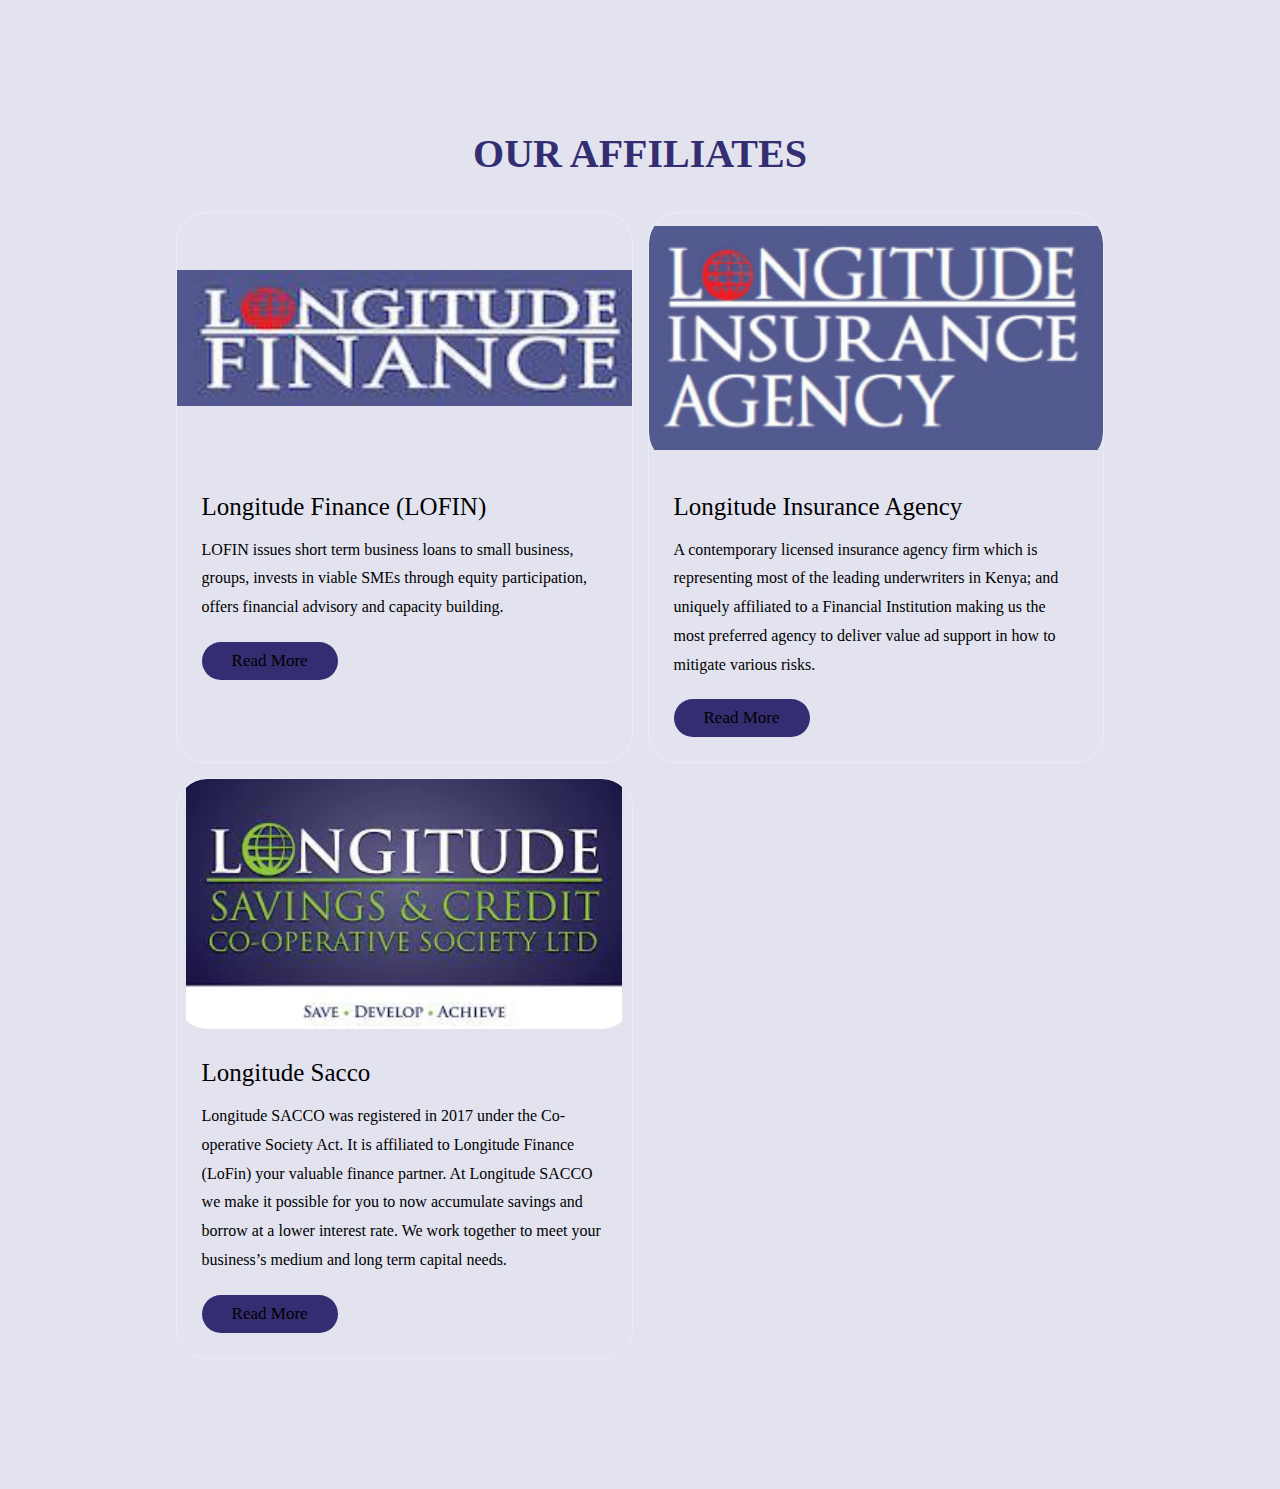
<file: affliates.html>
<!DOCTYPE html>
<html lang="en">
<head>
    <meta charset="UTF-8">
    <meta http-equiv="X-UA-Compatible" content="IE=edge">
    <meta name="viewport" content="width=device-width, initial-scale=1.0">
    <link rel="stylesheet" href="style.css">

    <title>Affliates</title>
    
</head>
<body>
    <section class="affiliates" id="affiliates">

        <h1 class="heading"> <span>Our Affiliates</span> </h1>
    
        <div class="box-container">
    
            <div class="box">
                <div class="image">
                    <img src="newlongi.png" alt="">
                </div>
                <div class="content">
                    <a href="#" class="title">Longitude Finance (LOFIN)</a>
                    <p>LOFIN issues short term business loans to small business, groups, invests in viable SMEs through equity participation, offers financial advisory and capacity building.</p>
                    <a href="https://www.longitudefinance.co.ke/index.html" class="btn">read more</a>
                </div>
            </div>
    
            <div class="box">
                <div class="image">
                    <img src="insurance.jpg" alt="">
                </div>
                <div class="content">
                    <a href="#" class="title">Longitude Insurance Agency</a>
                    <p>A contemporary licensed insurance agency firm which is representing most of the leading underwriters in Kenya; and uniquely affiliated to a Financial Institution making us the most preferred agency to deliver value ad support in how to mitigate various risks.</p>
                    
                    <a href="https://longitudeinsuranceagency.co.ke/" class="btn">read more</a>
                </div>
            </div>
             <div class="box">
                <div class="image">
                    <img src="sacco.jpeg" alt="">
                </div>
                <div class="content">
                    <a href="#" class="title">Longitude Sacco</a>
                    <p>Longitude SACCO was registered in 2017 under the Co-operative Society Act. It is affiliated to Longitude Finance (LoFin) your valuable finance partner.
    
                        At Longitude SACCO we make it possible for you to now accumulate savings and borrow at a lower interest rate. We work together to meet your business’s medium and long term capital needs.</p>
                    <a href="https://longitudesacco.co.ke/company-overview/" class="btn">read more</a>
                </div>
            </div>
    
        </div>
    
    </section>
    
</body>
</html>
</file>
<file: style.css>
/* Root */
:root{
    --main-color:rgba(52, 45, 113);
    --black: rgb(231, 232, 243);
    --bg: rgb(226, 227, 239);
    --border:.1rem solid rgba(255,255,255,.3);
    padding: 100px;
    border-radius: 50% 20% / 10% 40%;
    font-family: Georgia, 'Times New Roman', Times, serif;
    
}
/* Entire Page */
*{
    margin:0; padding:0;
    box-sizing: border-box;
    outline: none; border:none;
    text-decoration: none;
    text-transform: capitalize;
    transition: .2s linear;
    color: black;
    border-radius: 30px;
}

html{
    font-size: 62.5%;
    overflow-x: hidden;
    scroll-padding-top: 9rem;
    scroll-behavior: smooth;
}

html::-webkit-scrollbar{
    width: .8rem;
}

html::-webkit-scrollbar-track{
    background: transparent;
}

html::-webkit-scrollbar-thumb{
    background: #fff;
    border-radius: 5rem;
}
/* Body and Section*/

body{
    background: var(--bg);
}

section{
    padding:3rem 7%;
}

/* Heading and Buttons */

.heading, .p{
    text-align: center;
    color: black;
    text-transform: uppercase;
    padding-bottom: 3.5rem;
    font-size: 4rem;
}

.heading span{
    color:var(--main-color);
    text-transform: uppercase;
}

.btn{
    margin-top: 1rem;
    display: inline-block;
    padding:.9rem 3rem;
    font-size: 1.7rem;
    color: black;
    background: var(--main-color);
    cursor: pointer;
}

.btn:hover{
    letter-spacing: .2rem;
}

/* Section Header Styling */

.header{
    background: var(--bg);
    display: flex;
    align-items: center;
    text-align: center;
    justify-content: space-between;
    padding:1.5rem 7%;
    border-bottom: var(--border);
    position: fixed;
    top:0; left: 0; right: 0;
    z-index: 1000;
}

.header .logo img{
    height: 6rem;
    opacity: 0.5;
}

.header .navbar a{
    margin:0 1rem;
    font-size: 1.6rem;
    color: black;
}


.header .navbar a:hover{
    color:var(--main-color);
    border-bottom: .1rem solid var(--main-color);
    padding-bottom: .5rem;
}

.header .icons div{
    color:black;
    cursor: pointer;
    font-size: 2.5rem;
    margin-left: 2rem;
}

.header .icons div:hover{
    color:var(--main-color);
}

#menu-btn{
    display: none;
}

.header .search-form{
    position: absolute;
    top:115%; right: 7%;
    background: #fff;
    width: 50rem;
    height: 5rem;
    display: flex;
    align-items: center;
    transform: scaleY(0);
    transform-origin: top;
}

.header .search-form.active{
    transform: scaleY(1);
}

.header .search-form input{
    height: 100%;
    width: 100%;
    font-size: 1.6rem;
    color:var(--black);
    padding:1rem;
    text-transform: none;
}

.header .search-form label{
    cursor: pointer;
    font-size: 2.2rem;
    margin-right: 1.5rem;
    color:var(--black);
}

.header .search-form label:hover{
    color:var(--main-color);
}

.header .cart-items-container{
    position: absolute;
    top:100%; right: -100%;
    height: calc(100vh - 9.5rem);
    width: 35rem;
    background: #fff;
    padding:0 1.5rem;
}

.header .cart-items-container.active{
    right: 0;
}

.header .cart-items-container{
    position: relative;
    margin:2rem 0;
    display: flex;
    align-items: center;
    gap:1.5rem;
}

.header .cart-items-container .fa-times{
    position: absolute;
    top:1rem; right: 1rem;
    font-size: 2rem;
    cursor: pointer;
    color: var(--black);
}

.header .cart-items-container .fa-times:hover{
    color:var(--main-color);
}

.header .cart-items-container img{
    height: 7rem;
}

.header .content h3{
    font-size: 2rem;
    color:var(--black);
    padding-bottom: .5rem;
}

.header .content .price{
    font-size: 1.5rem;
    color:var(--main-color);
}

.header .btn{
    width: 100%;
    text-align: center;
}

/* Home Styling*/
/* Start home*/

.home{
    background:url(logPic.jpg) no-repeat;
    min-height: 0%;
    max-height: 50%;
    max-width: 90%;
    min-height: auto;
    height: auto;
    width: 90%;
    align-items: center;
    background-size: cover;
    background-position: center;
    font-style: normal;
    padding-left: 10%;
    padding-right: 10%;
    
}

#hm{
padding: .1rem;
padding-top: 30%;
padding-right: .5%;
padding-bottom: 0.1%;
padding-left: 5%;  
}
.home .content{
    max-width: 50rem;
}

.home .content h3{
    font-size: 6rem;
    text-transform: uppercase;
    color: black;
}

.home .content p{
    font-size: 1.7rem;
    font-weight: lighter;
    line-height: 1.8;
    padding:.1rem 0;
    color: white;
}

/* End home*/

/* About and Product*/
/*  Start about and about*/
.about .row{
    display: flex;
    align-items: center;
    background:var(--black);
    flex-wrap: wrap;
}

.about .row .image{
    flex:1 1 45rem;
}

.about .row .image img{
    width: 100%;
}
.about .row .content{
    flex:1 1 45rem;
    padding:2rem;
    
}

.about .row .content h3{
    font-size: 3rem;
    color:black;
    text-decoration: underline;
}

.about .row .content p{
    font-size: 1.6rem;
    color:black;
    padding:1rem 0;
    line-height: 1.8;
}
#apppic {
    margin-top: 0%;
    margin-bottom: 0%;
    margin-right: 0%;
    margin-left: 00%;
    border: 10%;
  }
  .container2 {
    display: flex;
    width: 100%;
    padding: 4% 2%;
    box-sizing: border-box;
    height: 100vh;
  }
  
  .box2 {
    flex: 1;
    overflow: hidden;
    transition: .5s;
    margin: 0 2%;
    box-shadow: 0 20px 30px rgba(0,0,0,.1);
    line-height: 0;
  }
  
  .box2 > img {
    width: 200%;
    height: calc(100% - 10vh);
    object-fit: cover; 
    transition: .5s;
  }
  
  .box2 > span {
    font-size: 3.8vh;
    display: block;
    text-align: center;
    height: 10vh;
    line-height: 2.6;
  }
  
  .box2:hover { flex: 1 1 50%; }
  .box2:hover > img {
    width: 100%;
    height: 100%;
}
/* product and about*/


/* Menus Section Begins*/

.menu .box-container {
    display: grid;
    grid-template-columns: repeat(auto-fit, minmax(30rem, 1fr));
    gap:1.5rem;
}

.menu .box-container .box{
    padding:5rem;
    text-align: center;
    border:var(--border);    
}

.menu .box-container .box img{
    height: 10rem;
}

.menu .box-container .box h3{
    color: black;
    font-size: 2rem;
    padding:1rem 0;
}

.menu .box-container .box .price{
    color:white;
    font-size: 2.0rem;
    padding:.5rem 0;
}

.menu .box-container .box .price span{
    font-size: 1.5rem;
    text-decoration: line-through;
    font-weight: lighter;
}

.menu .box-container .box:hover{
    background: rgba(52, 45, 113);
}

.menu .box-container .box:hover > *{
    color:var(--black);
}

/* Menus section ends*/


/* 

.products .box-container{
    display: inline-grid;
    column-gap: 50px;
    grid-template-columns: repeat(auto-fit, minmax(30rem, 1fr));
    gap:1.5rem;
}

.products .box-container .box{
    text-align: center;
    border:var(--border);
    padding: 2rem;
}

.products .box-container .box .icons a{
    height: 5rem;
    width: 5rem;
    line-height: 5rem;
    font-size: 2rem;
    border:var(--border);
    color:black;
    margin:.3rem;
}

.products .box-container .box .icons a:hover{
    background:var(--main-color);
}

.products .box-container .box .image{
    padding: 2.5rem 0;
}

.products .box-container .box .image img{
    height: 25rem;
}

.products .box-container .box .content h3{
    color:black;
    font-size: 1.6rem;

}

.products .box-container .box .content .stars{
    padding: 1.5rem;
}

.products .box-container .box .content .stars i{
    font-size: 2.1rem;
    color: var(--main-color);
}

.products .box-container .box .content .price{
    color:black;
    font-size: 2.0rem;
}

.products .box-container .box .content .price span{
    text-decoration: line-through;
    font-weight: lighter;
    font-size: 2.0rem;
}

.review .box-container{
    display: grid;
    grid-template-columns: repeat(auto-fit, minmax(30rem, 1fr));
    gap:1.5rem;
}

.review .box-container .box{
    border:var(--border);
    text-align: center;
    padding:3rem 2rem;
}

.review .box-container .box p{
    font-size: 1.5rem;
    line-height: 1.8;
    color:black;
    padding:2rem 0;
}

.review .box-container .box .user{
    height: 7rem;
    width: 7rem;
    border-radius: 50%;
    object-fit: cover;
}

.review .box-container .box h3{
    padding:1rem 0;
    font-size: 2rem;
    color:black;
}

.review .box-container .box .stars i{
    font-size: 1.5rem;
    color:var(--main-color);
}

*/ 


/* Contact Us*/
/*  Start Contact Us*/
.contact .row{
    display: flex;
    background:var(--black);
    flex-wrap: wrap;
    gap:1rem;
}

.contact .row img{
    flex:1 1 45rem;
    width: 40%;
    height: 40%;
    object-fit: cover;
    opacity: 80%;
}

.contact .row form{
    flex:1 1 45rem;
    padding:5rem 2rem;
    text-align: center;
}

.contact .row form h3{
    text-transform: none;
    font-size: 3.5rem;
    color:black;
}

.contact .row form .inputBox{
    display: flex;
    align-items: center;
    margin-top: 2rem;
    margin-bottom: 2rem;
    background:var(--bg);
    border:var(--border);
}

.contact .row form .inputBox span{
    color:black;
    font-size: 2rem;
    padding-left: 2rem;
}

.contact .row form .inputBox input{
    width: 100%;
    padding:2rem;
    font-size: 1.7rem;
    color:black;
    text-transform: none;
    background:none;
}

/* Contact us section ends*/

/* Affiliate  section Starts*/

.affiliates .box-container{
    display: grid;
    grid-template-columns: repeat(auto-fit, minmax(30rem, 1fr));
    gap:1.5rem;
}

.affiliates .box-container .box{
    border:var(--border);    
}

.affiliates .box-container .box .image{
    height: 25rem;
    overflow:hidden;
    width: 100%;
}

.affiliates .box-container .box .image img{
    height: 100%;
    object-fit: contain;
    width: 100%;
}

.affiliates .box-container .box:hover .image img{
    transform: scale(1.2);
}

.affiliates .box-container .box .content{
    padding:2.5rem;
}

.affiliates .box-container .box .content .title{
    font-size: 2.5rem;
    line-height: 1.5;
    color:black;
}

.affiliates .box-container .box .content .title:hover{
    color:var(--main-color);
}

.affiliates .box-container .box .content span{
    color:var(--main-color);
    display: block;
    padding-top: 1rem;
    font-size: 2rem;
}

.affiliates .box-container .box .content p{
    font-size: 1.6rem;
    line-height: 1.8;
    color:black;
    padding:1rem 0;
}

/* Affiliate section ends*/


/* Footer Section*/
/* Footer section ends*/

.footer{
    background-color: rgba(52, 45, 113, 90%);
    object-fit: cover;
    padding: 5% 5% 5% 5%;
    text-align: center;
    color: white;
    border-image: fill;
    background-size: cover;
    font-size: 1.4rem;
    font-style: italic; 
    border-radius: 10%;
    height: auto;
    width: 100%;

    

}
.crd{
    size: 50pc;
}

.footer .share{
    padding:1rem 0;
}

.footer .share a{
    height: 5rem;
    width: 5rem;
    line-height: 5rem;
    font-size: 4rem;
    color:white;
    border:var(--border);
    margin:.3rem;
    border-radius: 50%;
}

.footer .share a:hover{
    background-color: var(--main-color);
}

.footer .links{
    display: flex;
    justify-content: center;
    flex-wrap: wrap;
    padding:2rem 0;
    gap:1rem;
}

.footer .links a{
    padding:.7rem 2rem;
    color:white;
    border:var(--border);
    font-size: 4rem;
}

.links a:hover{
    background:var(--main-color);
}

.footer .credit{
    font-size: 1.4rem;
    color: white;
    font-weight: lighter;
    padding:1rem;
}
.credit p{
    color: #fff;
}
.fs {
    color: #fff;
    
}
.first-footer {
    text-align: center  !important;
    display: block;
    font-display: swap;
    color: white;
}

h3{
    text-decoration: underline;
    
}


#final {
    color: #fff;
    text-decoration: underline;
}

.credit{
    padding-top: 1%;
}
#creditid {
    color: #fff;
}
.fa-copyright {
    color: #fff;
}



p{
    font-style: normal;
    text-transform: none;
    font-family: Georgia, 'Times New Roman', Times, serif;
    position: static;
    padding: auto;
}

  nav ul li {
    list-style: none;
    margin: 5% 2%;
  }
  nav ul li a {
    text-decoration: none;
    color: white;
  }
  #menuButton {
    width: 3%;
    height: 50%;
    text-align: center;
    position: fixed;
    right: 5%;
    top: .3%;
    border-radius: 0.3%;
    z-index: 3;
    cursor: pointer;
  }
 
  #menuButton img {
    width: 100%;
    margin-top: 100%;
  }




/* media queries  */
@media (max-width:768px) {

    html{
        font-size: 55%;
    }

    .header{
        padding:1.5rem 2rem;
    }

    section{
        padding:2rem;
    }
    .footer{
        background-color: rgba(52, 45, 113, 90%);
        height: 140%;
        width: 100%;
        padding: 2% 2% 2% 2%;
        box-sizing: border-box;

    }

}

/* */

@media (max-width:768px){

    #menu-btn{
        display: inline-block;
        
    }
   

    .header .navbar{
        position: absolute;
        top:100%; right: -100%;
        background: #fff;
        width: 30rem;
        height: calc(100vh - 9.5rem);
    }

    .header .navbar.active{
        right:0;
    }

    .header .navbar a{
        color:var(--black);
        display: block;
        margin:1.5rem;
        padding:.5rem;
        font-size: 2rem;
    }

    .header .search-form{
        width: 90%;
        right: 2rem;
    }
   

}

@media (max-width:768px){

    html{
        font-size: 50%;
    }
}

@media (max-width:768px){

    .home{
        padding-top: 30%;
        padding-right: 10%;
        padding-left: 10%;
        padding-bottom: 0.5rem;
        width: auto;
        height: 10%;
    }
    .header .navbar{
        background-color: rgba(52, 45, 113);
    }
    
    .home #hm p{
        font-size: 1rem;
        
    }
    #menuButton img{
        opacity: 0%;
    }
}
</file>
